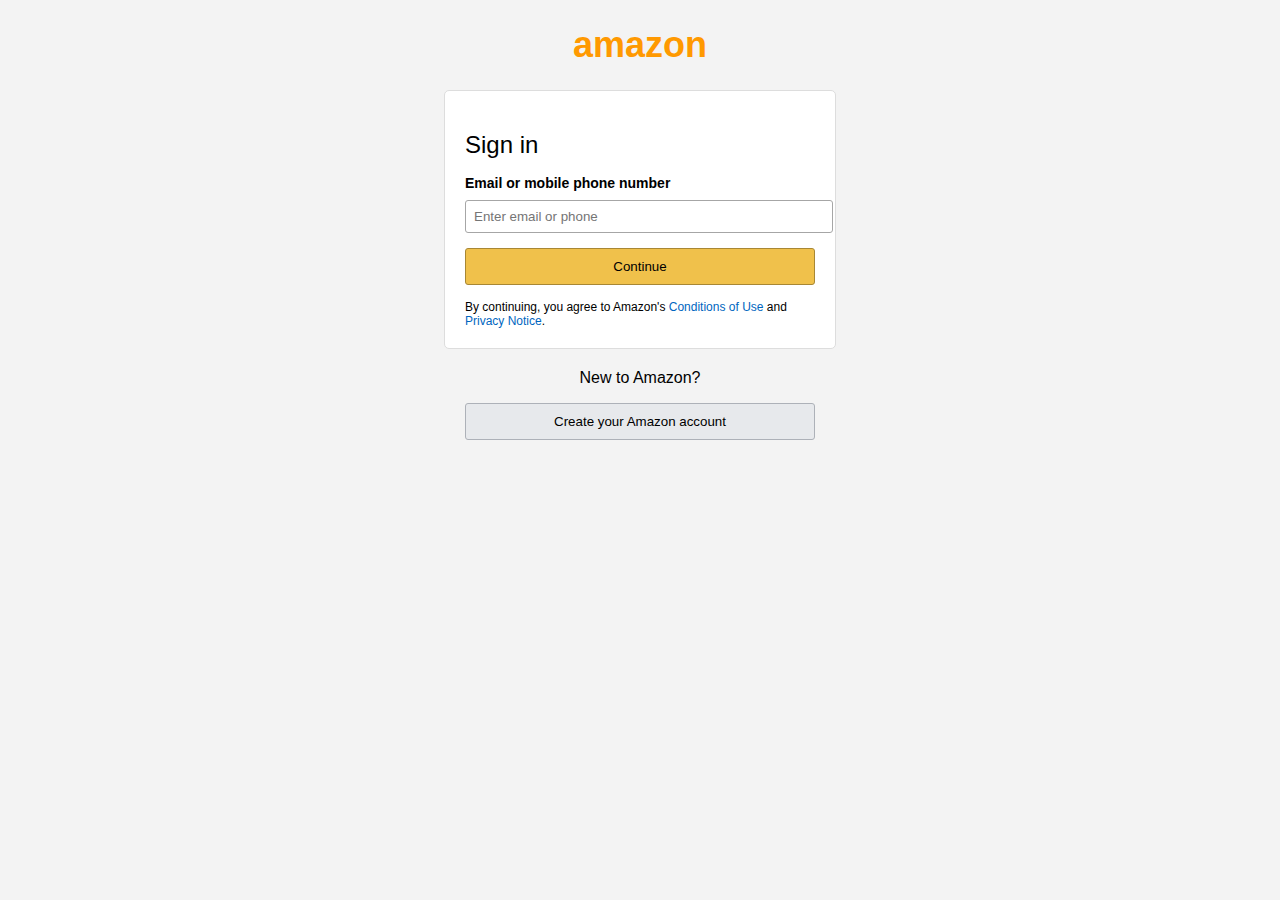
<file: index sign.html>
<!DOCTYPE html>
<html>
<head>
    <title>Amazon Sign In</title>
    <style>
        body {
            font-family: Arial, sans-serif;
            background-color: #f3f3f3;
        }

        .logo {
            text-align: center;
            margin-top: 20px;
        }

        .logo h1 {
            color: #ff9900;
            font-size: 36px;
        }

        .signin-box {
            width: 350px;
            background: white;
            margin: 20px auto;
            padding: 20px;
            border: 1px solid #ddd;
            border-radius: 5px;
        }

        .signin-box h2 {
            margin-bottom: 15px;
            font-weight: normal;
        }

        label {
            font-size: 14px;
            font-weight: bold;
        }

        input {
            width: 100%;
            padding: 8px;
            margin: 8px 0 15px 0;
            border: 1px solid #a6a6a6;
            border-radius: 3px;
        }

        button {
            width: 100%;
            padding: 10px;
            background-color: #f0c14b;
            border: 1px solid #a88734;
            border-radius: 3px;
            cursor: pointer;
        }

        button:hover {
            background-color: #e2b33b;
        }

        .help {
            font-size: 12px;
            margin-top: 15px;
        }

        .help a {
            color: #0066c0;
            text-decoration: none;
        }

        .new-account {
            width: 350px;
            margin: auto;
            text-align: center;
            margin-top: 20px;
        }

        .new-account button {
            background-color: #e7e9ec;
            border: 1px solid #adb1b8;
        }
    </style>
</head>
<body>

    <div class="logo">
        <h1>amazon</h1>
    </div>

    <div class="signin-box">
        <h2>Sign in</h2>

        <label>Email or mobile phone number</label>
        <input type="text" placeholder="Enter email or phone">

        <button>Continue</button>

        <div class="help">
            By continuing, you agree to Amazon's  
            <a href="#">Conditions of Use</a> and  
            <a href="#">Privacy Notice</a>.
        </div>
    </div>

    <div class="new-account">
        <p>New to Amazon?</p>
        <button>Create your Amazon account</button>
    </div>

</body>
</html>
</file>
